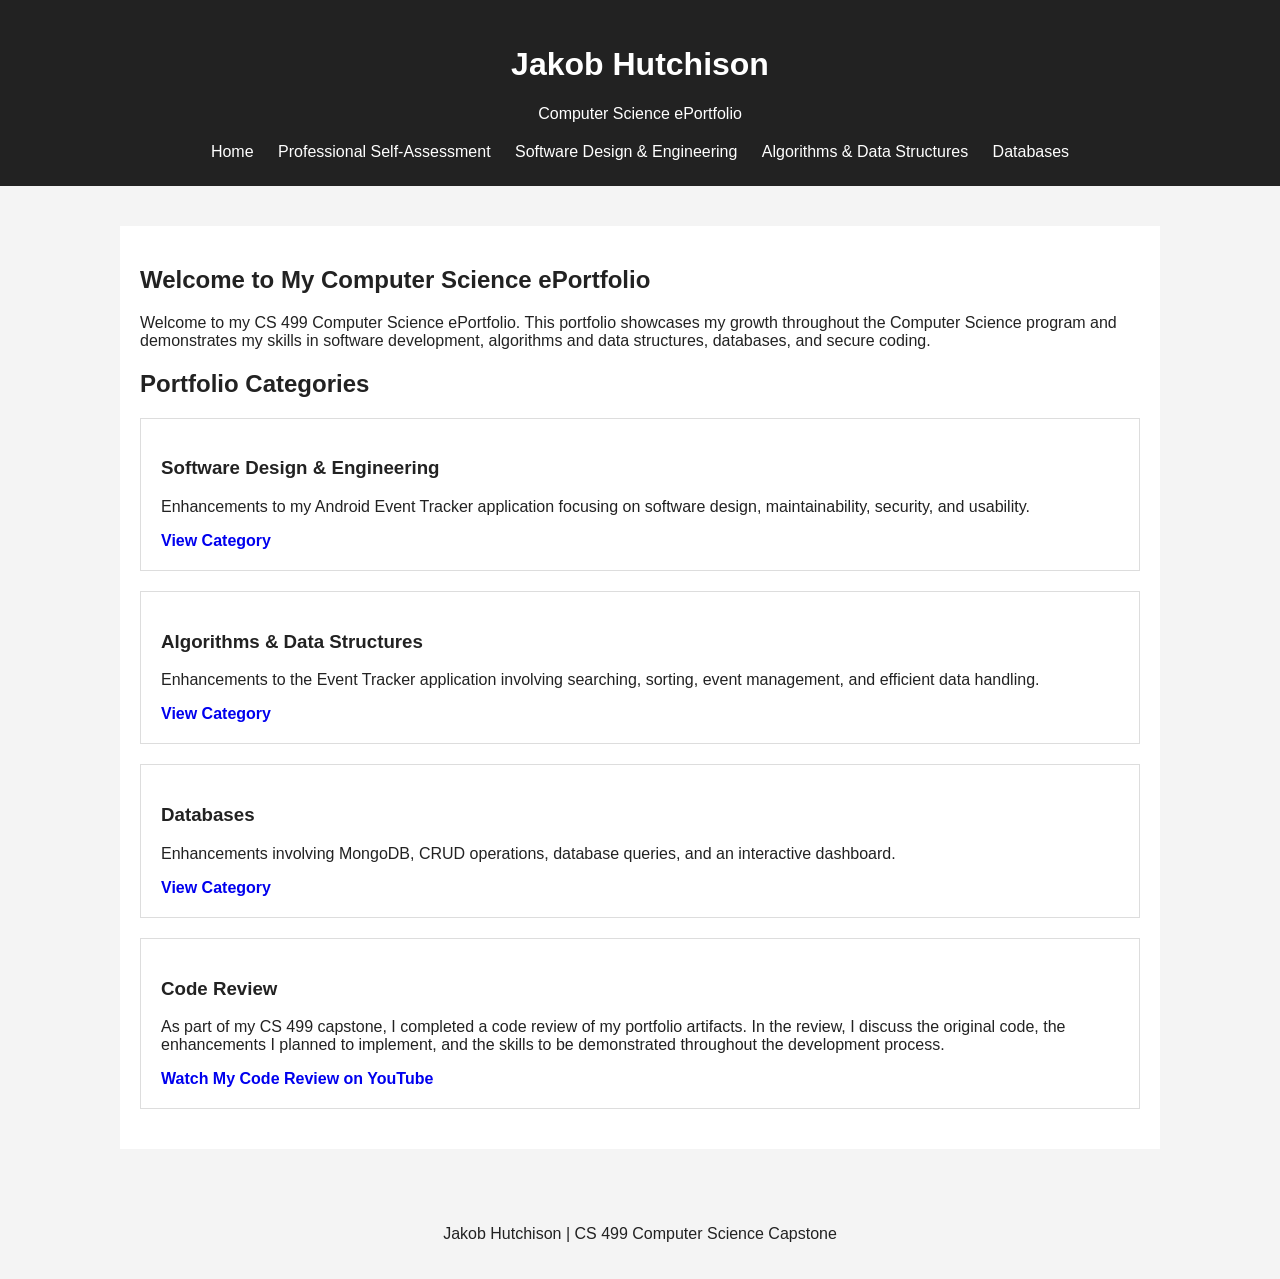
<file: index.html>
<!DOCTYPE html>
<html lang="en">
<head>
    <meta charset="UTF-8">
    <meta name="viewport" content="width=device-width, initial-scale=1.0">
    <title>Jakob Hutchison | CS 499 Portfolio</title>
    <link rel="stylesheet" href="assets/style.css">
</head>

<body>

<header>
    <h1>Jakob Hutchison</h1>
    <p>Computer Science ePortfolio</p>

    <nav>
        <a href="index.html">Home</a>
        <a href="self-assessment.html">Professional Self-Assessment</a>
        <a href="software-design.html">Software Design & Engineering</a>
        <a href="algorithms.html">Algorithms & Data Structures</a>
        <a href="databases.html">Databases</a>
    </nav>
</header>

<main>

    <h2>Welcome to My Computer Science ePortfolio</h2>

    <p>
        Welcome to my CS 499 Computer Science ePortfolio. This portfolio
        showcases my growth throughout the Computer Science program and
        demonstrates my skills in software development, algorithms and
        data structures, databases, and secure coding.
    </p>

    <h2>Portfolio Categories</h2>

    <div class="cards">

        <div class="card">
            <h3>Software Design & Engineering</h3>
            <p>
                Enhancements to my Android Event Tracker application
                focusing on software design, maintainability, security,
                and usability.
            </p>

            <a href="software-design.html">View Category</a>
        </div>

        <div class="card">
            <h3>Algorithms & Data Structures</h3>
            <p>
                Enhancements to the Event Tracker application involving
                searching, sorting, event management, and efficient data
                handling.
            </p>

            <a href="algorithms.html">View Category</a>
        </div>

        <div class="card">
            <h3>Databases</h3>
            <p>
                Enhancements involving MongoDB, CRUD operations, database
                queries, and an interactive dashboard.
            </p>

            <a href="databases.html">View Category</a>
        </div>
        <div class="card">
            <h3>Code Review</h3>
            <p>
                As part of my CS 499 capstone, I completed a code review of my
        portfolio artifacts. In the review, I discuss the original code,
        the enhancements I planned to implement, and the skills to be demonstrated
        throughout the development process.
            </p>

            <a 
        href="https://www.youtube.com/watch?v=CTF_aJuOHx4" 
        class="button"
        target="_blank">
        Watch My Code Review on YouTube
    </a>
        </div>

    </div>

</main>

<footer>
    <p>Jakob Hutchison | CS 499 Computer Science Capstone</p>
</footer>

</body>
</html>
</file>
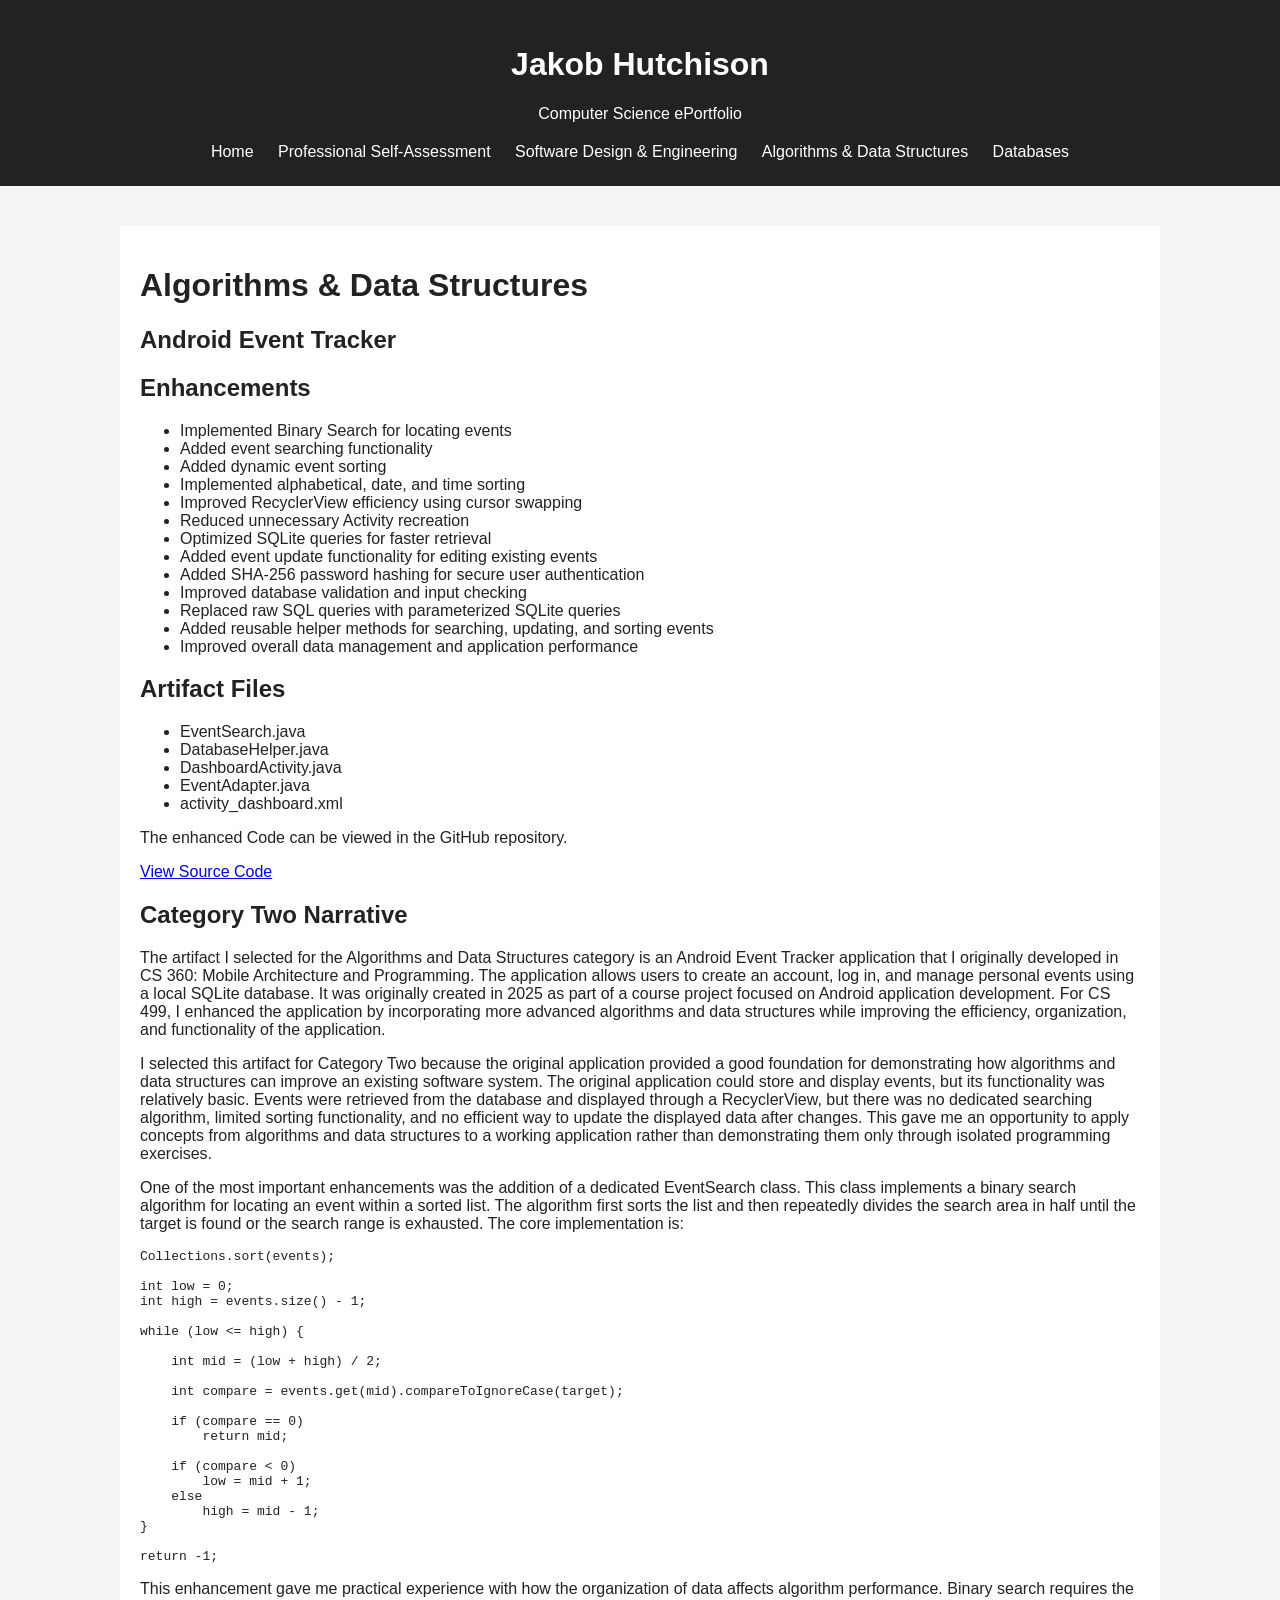
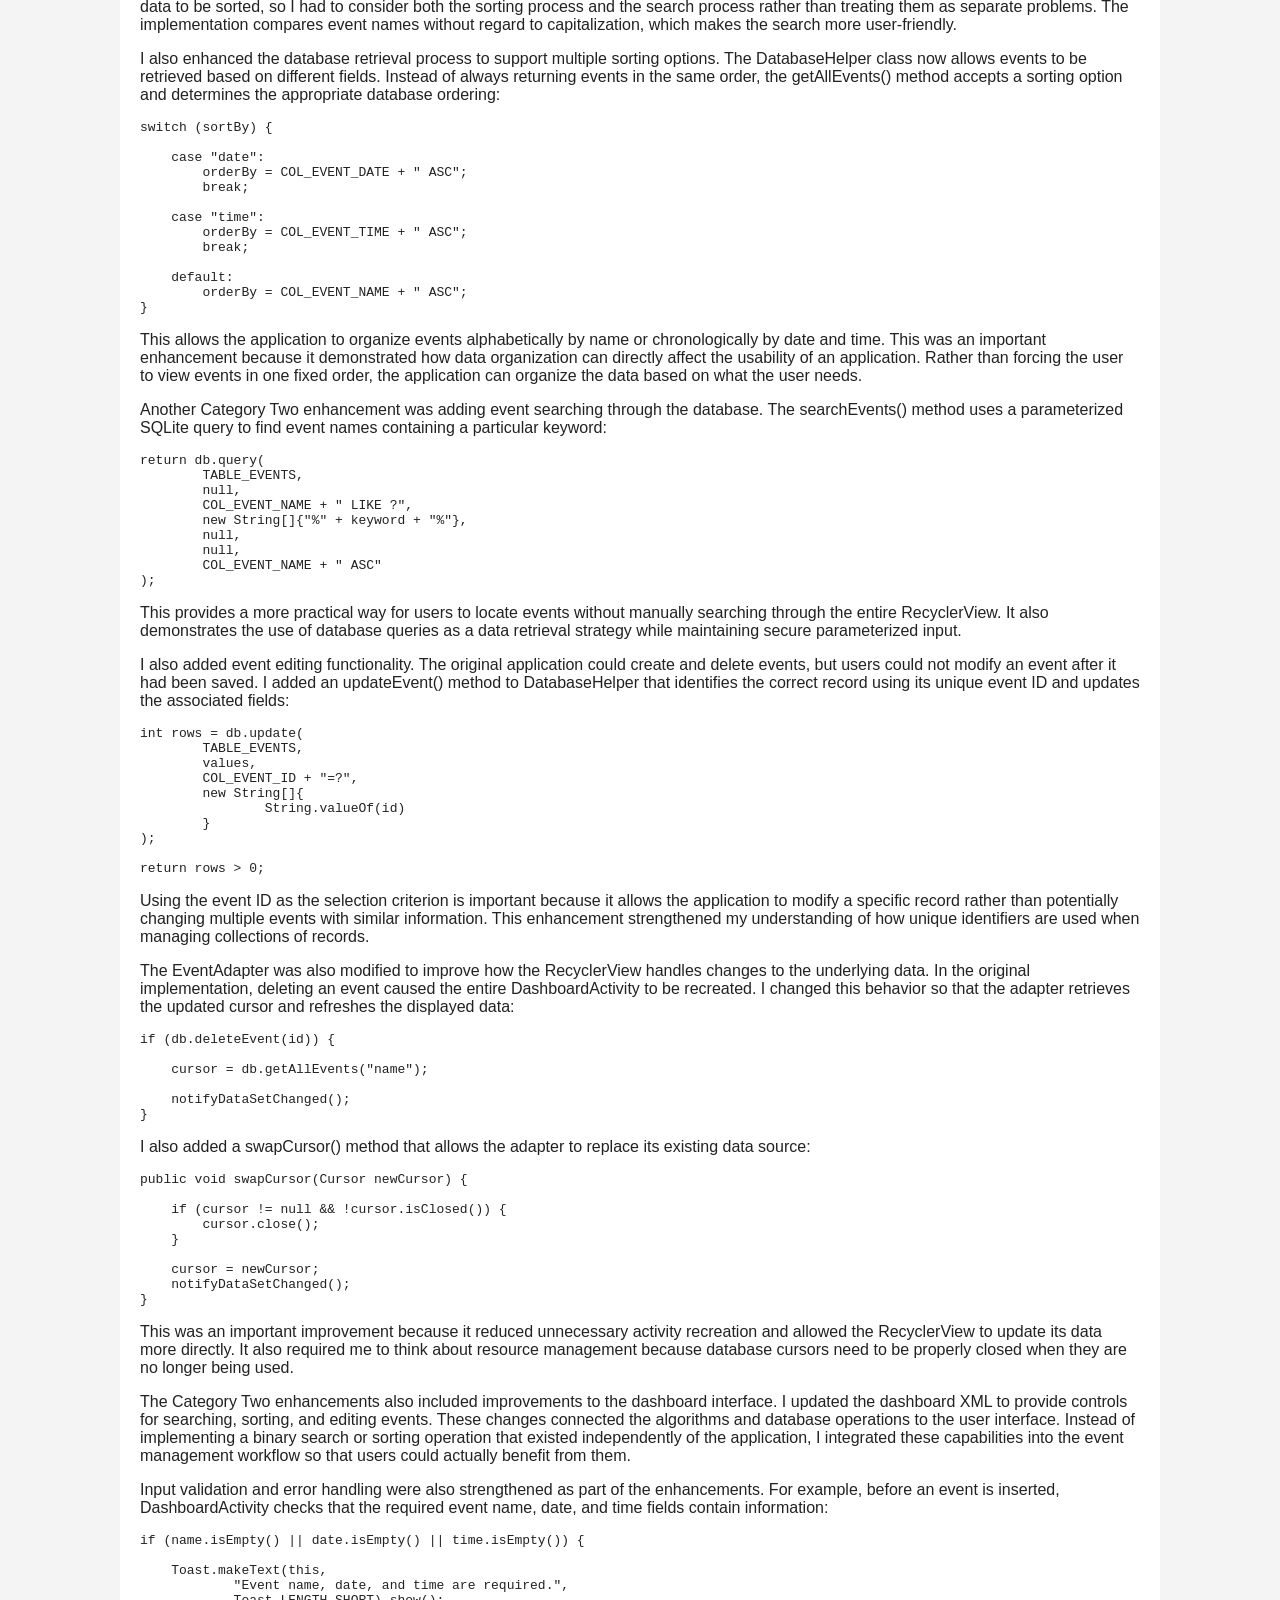
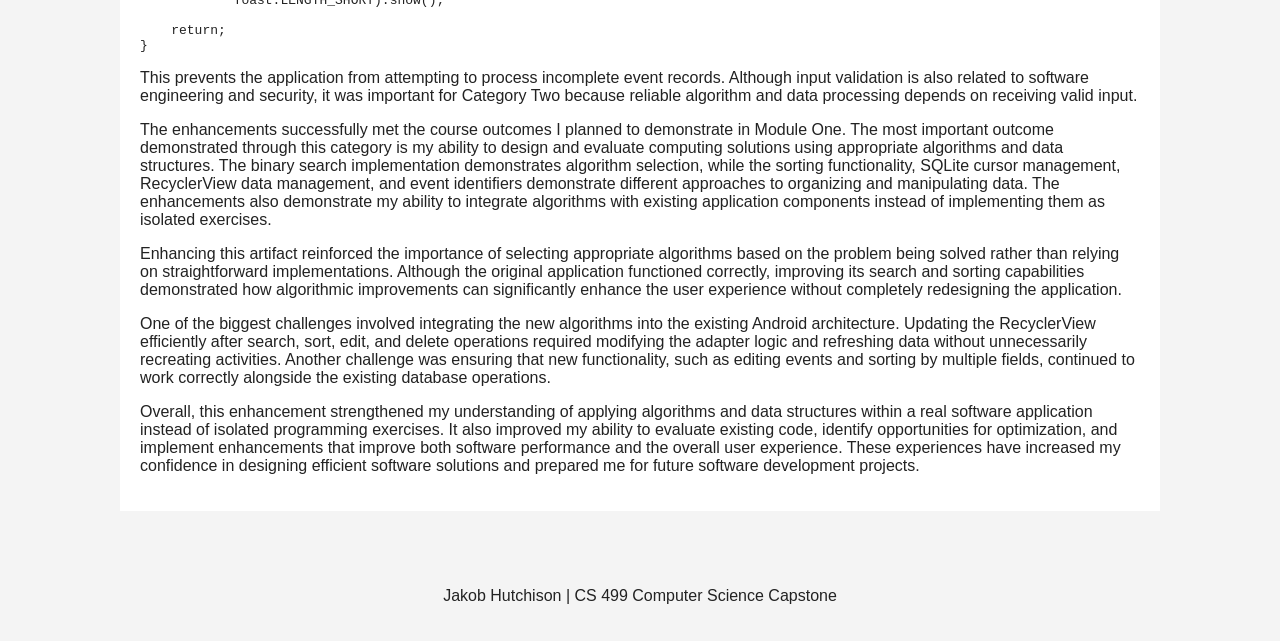
<file: algorithms.html>
<html lang="en">
<head>
    <meta charset="UTF-8">
    <meta name="viewport" content="width=device-width, initial-scale=1.0">
    <title>Jakob Hutchison | CS 499 Portfolio</title>
    <link rel="stylesheet" href="assets/style.css">
</head>

<body>

<header>
    <h1>Jakob Hutchison</h1>
    <p>Computer Science ePortfolio</p>

    <nav>
        <a href="index.html">Home</a>
        <a href="self-assessment.html">Professional Self-Assessment</a>
        <a href="software-design.html">Software Design & Engineering</a>
        <a href="algorithms.html">Algorithms & Data Structures</a>
        <a href="databases.html">Databases</a>
    </nav>
</header>
<main>
<h1>Algorithms & Data Structures</h1>

<h2>Android Event Tracker</h2>

<h2>Enhancements</h2>

<ul>
    <li>Implemented Binary Search for locating events</li>
    <li>Added event searching functionality</li>
    <li>Added dynamic event sorting</li>
    <li>Implemented alphabetical, date, and time sorting</li>
    <li>Improved RecyclerView efficiency using cursor swapping</li>
	<li>Reduced unnecessary Activity recreation</li>
	<li>Optimized SQLite queries for faster retrieval</li>
	<li>Added event update functionality for editing existing events</li>
	<li>Added SHA-256 password hashing for secure user authentication</li>
	<li>Improved database validation and input checking</li>
	<li>Replaced raw SQL queries with parameterized SQLite queries</li>
	<li>Added reusable helper methods for searching, updating, and sorting events</li>
	<li>Improved overall data management and application performance</li>
</ul>

<h2>Artifact Files</h2>

<ul>
    <li>EventSearch.java</li>
    <li>DatabaseHelper.java</li>
    <li>DashboardActivity.java</li>
    <li>EventAdapter.java</li>
	<li>activity_dashboard.xml</li>
</ul>
	<p>
        The enhanced Code can be viewed in the
        GitHub repository.
    </p>

    <a href="https://github.com/Jake-SNHU/CS-499/blob/main/CS360_Project3_Enhancement2.zip" target="_blank">
        View Source Code
    </a>

<h2>Category Two Narrative</h2>

<p>
The artifact I selected for the Algorithms and Data Structures category is an Android Event Tracker application that I originally developed in CS 360: Mobile Architecture and Programming. The application allows users to create an account, log in, and manage personal events using a local SQLite database. It was originally created in 2025 as part of a course project focused on Android application development. For CS 499, I enhanced the application by incorporating more advanced algorithms and data structures while improving the efficiency, organization, and functionality of the application.
</p>

<p>
I selected this artifact for Category Two because the original application provided a good foundation for demonstrating how algorithms and data structures can improve an existing software system. The original application could store and display events, but its functionality was relatively basic. Events were retrieved from the database and displayed through a RecyclerView, but there was no dedicated searching algorithm, limited sorting functionality, and no efficient way to update the displayed data after changes. This gave me an opportunity to apply concepts from algorithms and data structures to a working application rather than demonstrating them only through isolated programming exercises.
</p>

<p>
One of the most important enhancements was the addition of a dedicated EventSearch class. This class implements a binary search algorithm for locating an event within a sorted list. The algorithm first sorts the list and then repeatedly divides the search area in half until the target is found or the search range is exhausted. The core implementation is:
</p>

<pre><code>Collections.sort(events);

int low = 0;
int high = events.size() - 1;

while (low &lt;= high) {

    int mid = (low + high) / 2;

    int compare = events.get(mid).compareToIgnoreCase(target);

    if (compare == 0)
        return mid;

    if (compare &lt; 0)
        low = mid + 1;
    else
        high = mid - 1;
}

return -1;</code></pre>

<p>
This enhancement gave me practical experience with how the organization of data affects algorithm performance. Binary search requires the data to be sorted, so I had to consider both the sorting process and the search process rather than treating them as separate problems. The implementation compares event names without regard to capitalization, which makes the search more user-friendly.
</p>

<p>
I also enhanced the database retrieval process to support multiple sorting options. The DatabaseHelper class now allows events to be retrieved based on different fields. Instead of always returning events in the same order, the getAllEvents() method accepts a sorting option and determines the appropriate database ordering:
</p>

<pre><code>switch (sortBy) {

    case "date":
        orderBy = COL_EVENT_DATE + " ASC";
        break;

    case "time":
        orderBy = COL_EVENT_TIME + " ASC";
        break;

    default:
        orderBy = COL_EVENT_NAME + " ASC";
}</code></pre>

<p>
This allows the application to organize events alphabetically by name or chronologically by date and time. This was an important enhancement because it demonstrated how data organization can directly affect the usability of an application. Rather than forcing the user to view events in one fixed order, the application can organize the data based on what the user needs.
</p>

<p>
Another Category Two enhancement was adding event searching through the database. The searchEvents() method uses a parameterized SQLite query to find event names containing a particular keyword:
</p>

<pre><code>return db.query(
        TABLE_EVENTS,
        null,
        COL_EVENT_NAME + " LIKE ?",
        new String[]{"%" + keyword + "%"},
        null,
        null,
        COL_EVENT_NAME + " ASC"
);</code></pre>

<p>
This provides a more practical way for users to locate events without manually searching through the entire RecyclerView. It also demonstrates the use of database queries as a data retrieval strategy while maintaining secure parameterized input.
</p>

<p>
I also added event editing functionality. The original application could create and delete events, but users could not modify an event after it had been saved. I added an updateEvent() method to DatabaseHelper that identifies the correct record using its unique event ID and updates the associated fields:
</p>

<pre><code>int rows = db.update(
        TABLE_EVENTS,
        values,
        COL_EVENT_ID + "=?",
        new String[]{
                String.valueOf(id)
        }
);

return rows &gt; 0;</code></pre>

<p>
Using the event ID as the selection criterion is important because it allows the application to modify a specific record rather than potentially changing multiple events with similar information. This enhancement strengthened my understanding of how unique identifiers are used when managing collections of records.
</p>

<p>
The EventAdapter was also modified to improve how the RecyclerView handles changes to the underlying data. In the original implementation, deleting an event caused the entire DashboardActivity to be recreated. I changed this behavior so that the adapter retrieves the updated cursor and refreshes the displayed data:
</p>

<pre><code>if (db.deleteEvent(id)) {

    cursor = db.getAllEvents("name");

    notifyDataSetChanged();
}</code></pre>

<p>
I also added a swapCursor() method that allows the adapter to replace its existing data source:
</p>

<pre><code>public void swapCursor(Cursor newCursor) {

    if (cursor != null &amp;&amp; !cursor.isClosed()) {
        cursor.close();
    }

    cursor = newCursor;
    notifyDataSetChanged();
}</code></pre>

<p>
This was an important improvement because it reduced unnecessary activity recreation and allowed the RecyclerView to update its data more directly. It also required me to think about resource management because database cursors need to be properly closed when they are no longer being used.
</p>

<p>
The Category Two enhancements also included improvements to the dashboard interface. I updated the dashboard XML to provide controls for searching, sorting, and editing events. These changes connected the algorithms and database operations to the user interface. Instead of implementing a binary search or sorting operation that existed independently of the application, I integrated these capabilities into the event management workflow so that users could actually benefit from them.
</p>

<p>
Input validation and error handling were also strengthened as part of the enhancements. For example, before an event is inserted, DashboardActivity checks that the required event name, date, and time fields contain information:
</p>

<pre><code>if (name.isEmpty() || date.isEmpty() || time.isEmpty()) {

    Toast.makeText(this,
            "Event name, date, and time are required.",
            Toast.LENGTH_SHORT).show();

    return;
}</code></pre>

<p>
This prevents the application from attempting to process incomplete event records. Although input validation is also related to software engineering and security, it was important for Category Two because reliable algorithm and data processing depends on receiving valid input.
</p>

<p>
The enhancements successfully met the course outcomes I planned to demonstrate in Module One. The most important outcome demonstrated through this category is my ability to design and evaluate computing solutions using appropriate algorithms and data structures. The binary search implementation demonstrates algorithm selection, while the sorting functionality, SQLite cursor management, RecyclerView data management, and event identifiers demonstrate different approaches to organizing and manipulating data. The enhancements also demonstrate my ability to integrate algorithms with existing application components instead of implementing them as isolated exercises.
</p>

<p>
Enhancing this artifact reinforced the importance of selecting appropriate algorithms based on the problem being solved rather than relying on straightforward implementations. Although the original application functioned correctly, improving its search and sorting capabilities demonstrated how algorithmic improvements can significantly enhance the user experience without completely redesigning the application.
</p>

<p>
One of the biggest challenges involved integrating the new algorithms into the existing Android architecture. Updating the RecyclerView efficiently after search, sort, edit, and delete operations required modifying the adapter logic and refreshing data without unnecessarily recreating activities. Another challenge was ensuring that new functionality, such as editing events and sorting by multiple fields, continued to work correctly alongside the existing database operations.
</p>

<p>
Overall, this enhancement strengthened my understanding of applying algorithms and data structures within a real software application instead of isolated programming exercises. It also improved my ability to evaluate existing code, identify opportunities for optimization, and implement enhancements that improve both software performance and the overall user experience. These experiences have increased my confidence in designing efficient software solutions and prepared me for future software development projects.
</p>
	</main>
		<footer>
    <p>Jakob Hutchison | CS 499 Computer Science Capstone</p>
</footer>

</body>
</html>
</file>
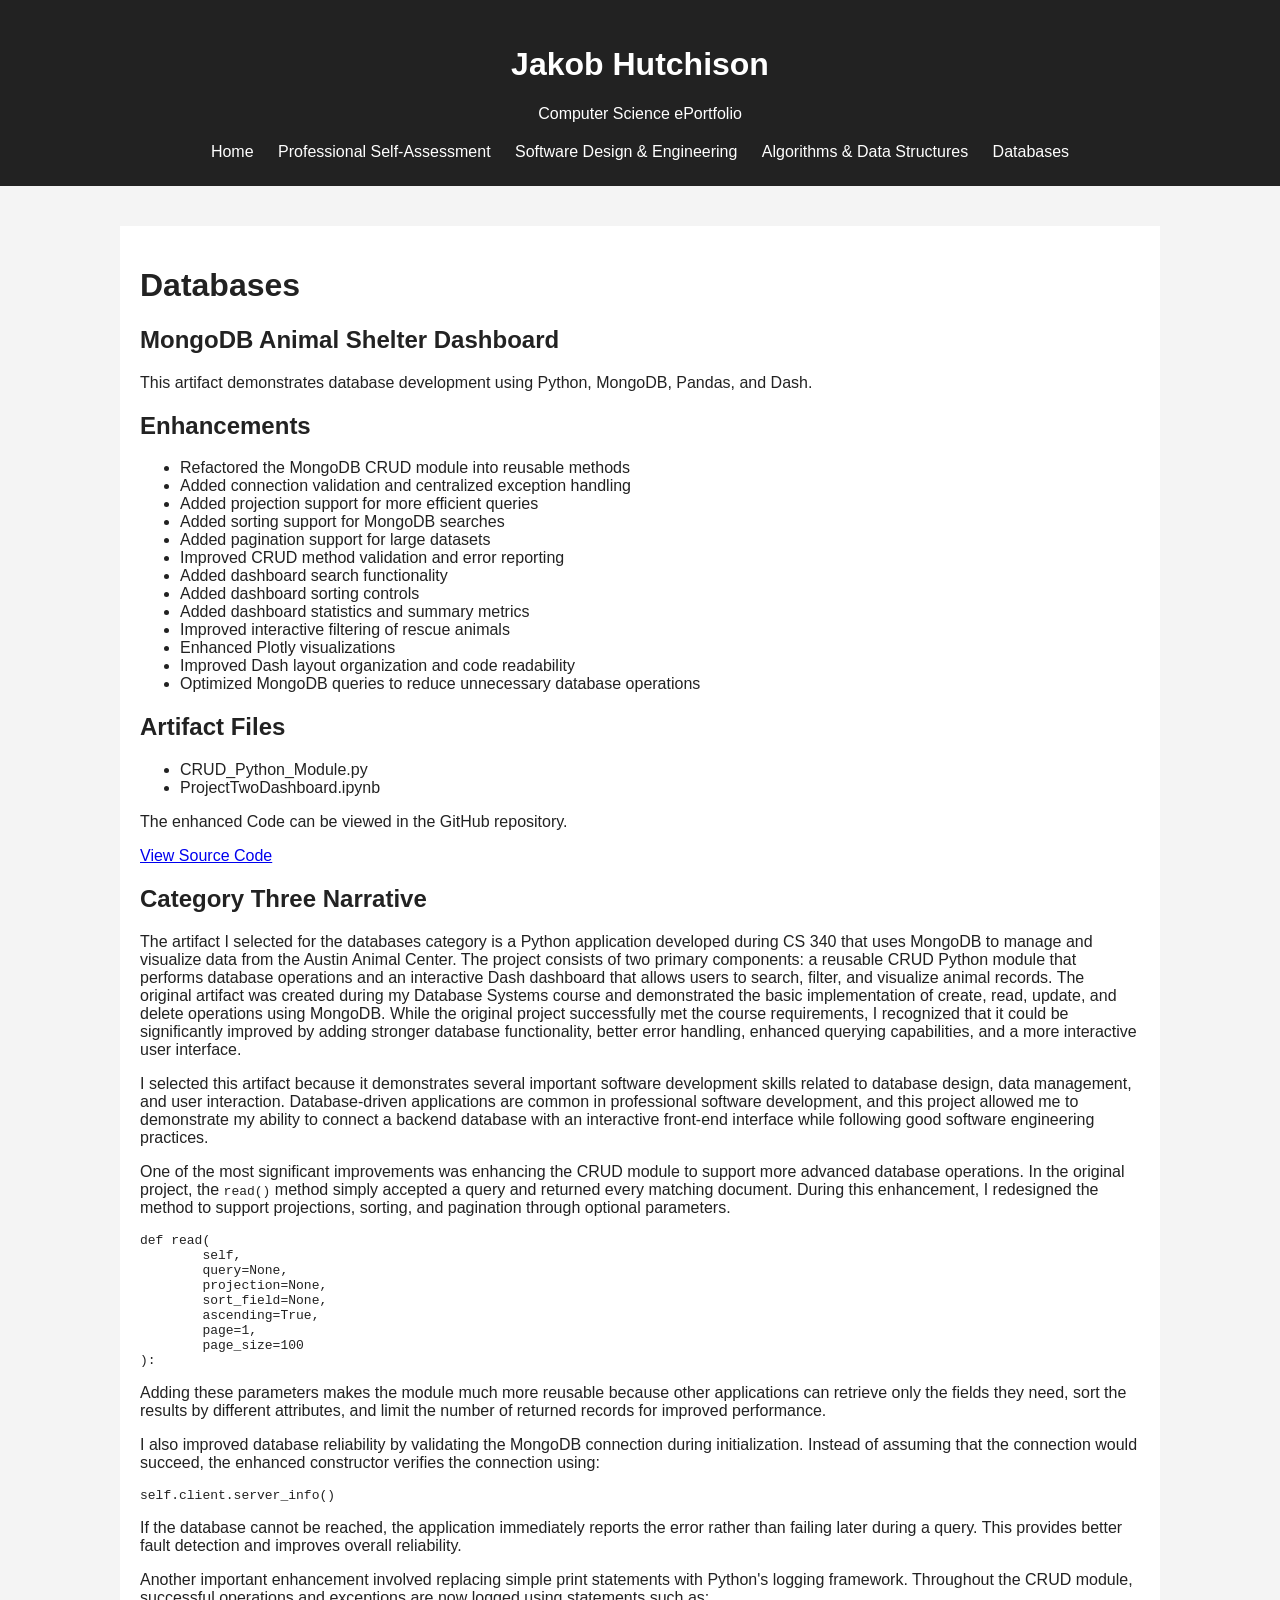
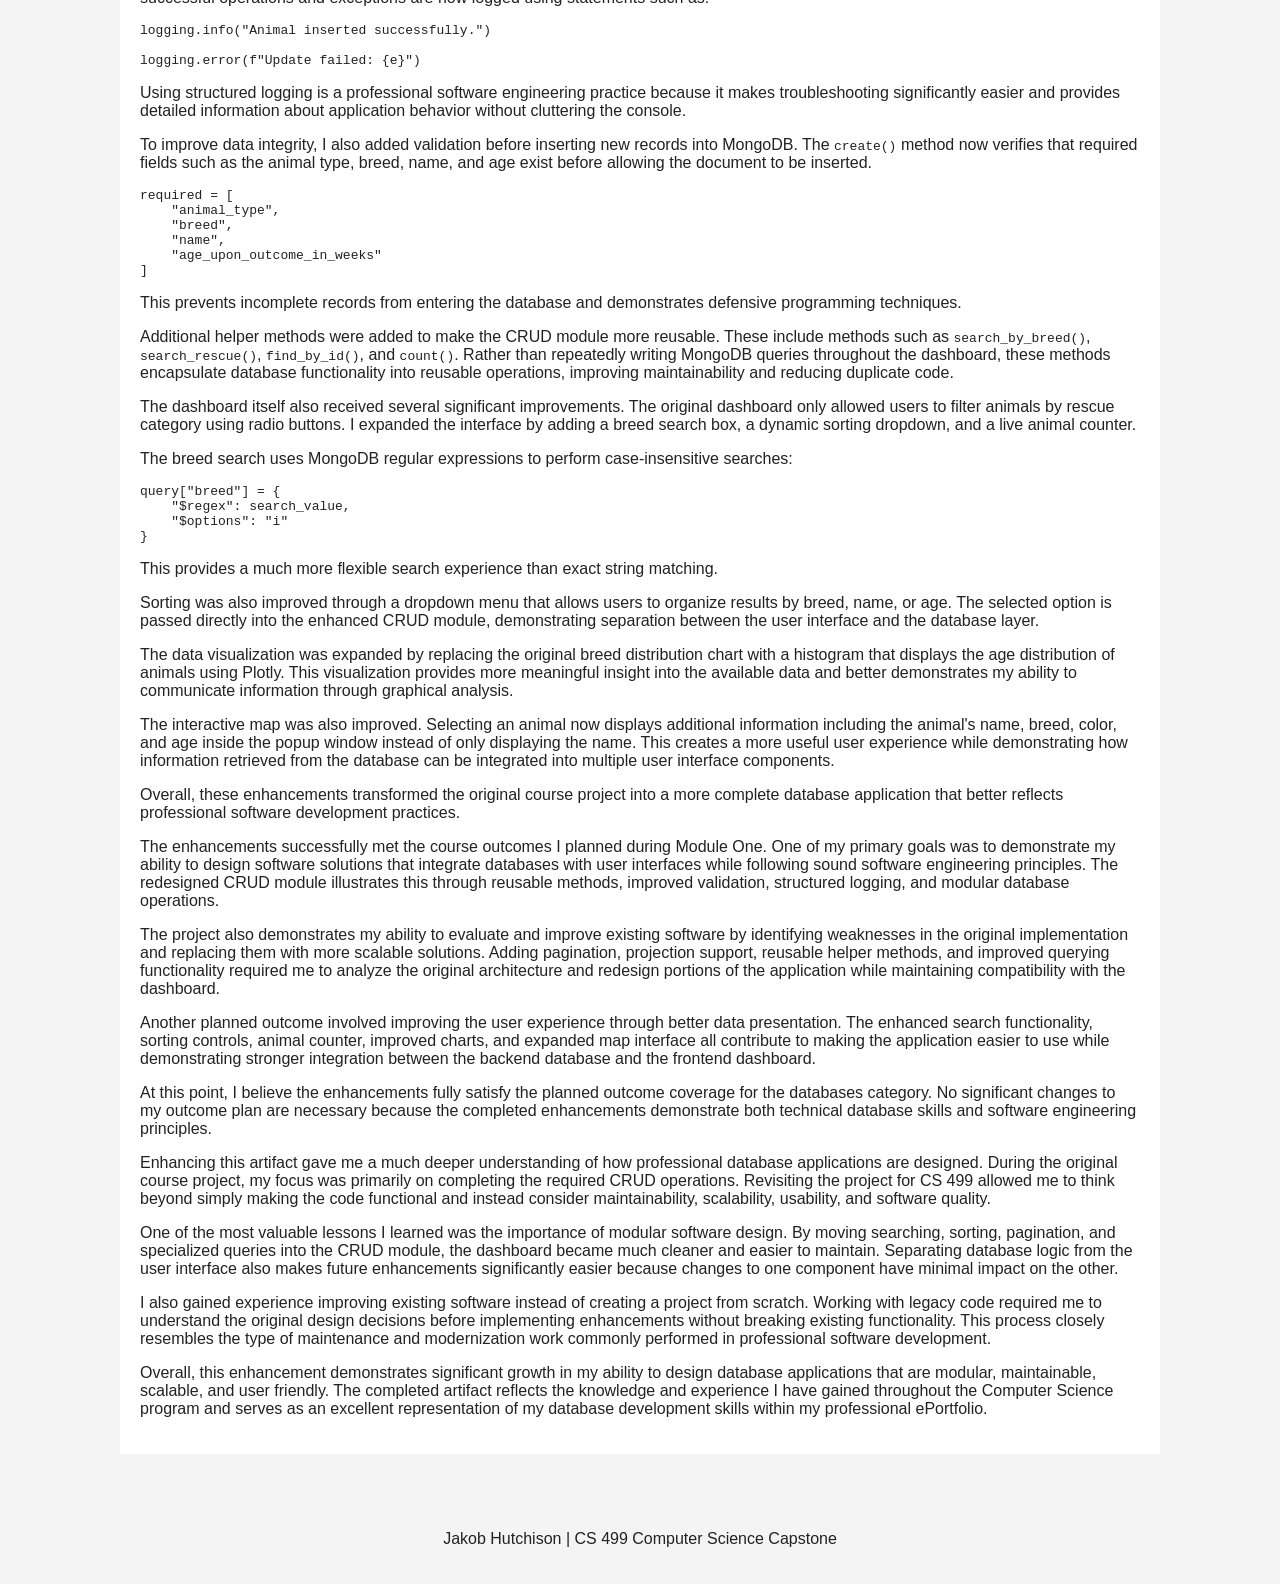
<file: databases.html>
<html lang="en">
<head>
    <meta charset="UTF-8">
    <meta name="viewport" content="width=device-width, initial-scale=1.0">
    <title>Jakob Hutchison | CS 499 Portfolio</title>
    <link rel="stylesheet" href="assets/style.css">
</head>

<body>

<header>
    <h1>Jakob Hutchison</h1>
    <p>Computer Science ePortfolio</p>

    <nav>
        <a href="index.html">Home</a>
        <a href="self-assessment.html">Professional Self-Assessment</a>
        <a href="software-design.html">Software Design & Engineering</a>
        <a href="algorithms.html">Algorithms & Data Structures</a>
        <a href="databases.html">Databases</a>
    </nav>
</header>
<main>

    <h1>Databases</h1>

    <h2>MongoDB Animal Shelter Dashboard</h2>

    <p>
        This artifact demonstrates database development using Python,
        MongoDB, Pandas, and Dash.
    </p>

    <h2>Enhancements</h2>

    <ul>
        <li>Refactored the MongoDB CRUD module into reusable methods</li>
		<li>Added connection validation and centralized exception handling</li>
		<li>Added projection support for more efficient queries</li>
		<li>Added sorting support for MongoDB searches</li>
		<li>Added pagination support for large datasets</li>
		<li>Improved CRUD method validation and error reporting</li>
		<li>Added dashboard search functionality</li>
		<li>Added dashboard sorting controls</li>
		<li>Added dashboard statistics and summary metrics</li>
		<li>Improved interactive filtering of rescue animals</li>
		<li>Enhanced Plotly visualizations</li>
		<li>Improved Dash layout organization and code readability</li>
		<li>Optimized MongoDB queries to reduce unnecessary database operations</li>
        
    </ul>

    <h2>Artifact Files</h2>

    <ul>
        <li>CRUD_Python_Module.py</li>
        <li>ProjectTwoDashboard.ipynb</li>
    </ul>
	<p>
        The enhanced Code can be viewed in the
        GitHub repository.
    </p>

    <a href="https://github.com/Jake-SNHU/CS-499/blob/main/CS340_Project_Enhancement3.zip" target="_blank">
        View Source Code
    </a>

    <h2>Category Three Narrative</h2>

    <p>
        The artifact I selected for the databases category is a Python application developed during CS 340 that uses MongoDB to manage and visualize data from the Austin Animal Center. The project consists of two primary components: a reusable CRUD Python module that performs database operations and an interactive Dash dashboard that allows users to search, filter, and visualize animal records. The original artifact was created during my Database Systems course and demonstrated the basic implementation of create, read, update, and delete operations using MongoDB. While the original project successfully met the course requirements, I recognized that it could be significantly improved by adding stronger database functionality, better error handling, enhanced querying capabilities, and a more interactive user interface.
    </p>

    <p>
        I selected this artifact because it demonstrates several important software development skills related to database design, data management, and user interaction. Database-driven applications are common in professional software development, and this project allowed me to demonstrate my ability to connect a backend database with an interactive front-end interface while following good software engineering practices.
    </p>

    <p>
        One of the most significant improvements was enhancing the CRUD module to support more advanced database operations. In the original project, the <code>read()</code> method simply accepted a query and returned every matching document. During this enhancement, I redesigned the method to support projections, sorting, and pagination through optional parameters.
    </p>

    <pre><code>def read(
        self,
        query=None,
        projection=None,
        sort_field=None,
        ascending=True,
        page=1,
        page_size=100
):</code></pre>

    <p>
        Adding these parameters makes the module much more reusable because other applications can retrieve only the fields they need, sort the results by different attributes, and limit the number of returned records for improved performance.
    </p>

    <p>
        I also improved database reliability by validating the MongoDB connection during initialization. Instead of assuming that the connection would succeed, the enhanced constructor verifies the connection using:
    </p>

    <pre><code>self.client.server_info()</code></pre>

    <p>
        If the database cannot be reached, the application immediately reports the error rather than failing later during a query. This provides better fault detection and improves overall reliability.
    </p>

    <p>
        Another important enhancement involved replacing simple print statements with Python's logging framework. Throughout the CRUD module, successful operations and exceptions are now logged using statements such as:
    </p>

    <pre><code>logging.info("Animal inserted successfully.")

logging.error(f"Update failed: {e}")</code></pre>

    <p>
        Using structured logging is a professional software engineering practice because it makes troubleshooting significantly easier and provides detailed information about application behavior without cluttering the console.
    </p>

    <p>
        To improve data integrity, I also added validation before inserting new records into MongoDB. The <code>create()</code> method now verifies that required fields such as the animal type, breed, name, and age exist before allowing the document to be inserted.
    </p>

    <pre><code>required = [
    "animal_type",
    "breed",
    "name",
    "age_upon_outcome_in_weeks"
]</code></pre>

    <p>
        This prevents incomplete records from entering the database and demonstrates defensive programming techniques.
    </p>

    <p>
        Additional helper methods were added to make the CRUD module more reusable. These include methods such as <code>search_by_breed()</code>, <code>search_rescue()</code>, <code>find_by_id()</code>, and <code>count()</code>. Rather than repeatedly writing MongoDB queries throughout the dashboard, these methods encapsulate database functionality into reusable operations, improving maintainability and reducing duplicate code.
    </p>

    <p>
        The dashboard itself also received several significant improvements. The original dashboard only allowed users to filter animals by rescue category using radio buttons. I expanded the interface by adding a breed search box, a dynamic sorting dropdown, and a live animal counter.
    </p>

    <p>
        The breed search uses MongoDB regular expressions to perform case-insensitive searches:
    </p>

    <pre><code>query["breed"] = {
    "$regex": search_value,
    "$options": "i"
}</code></pre>

    <p>
        This provides a much more flexible search experience than exact string matching.
    </p>

    <p>
        Sorting was also improved through a dropdown menu that allows users to organize results by breed, name, or age. The selected option is passed directly into the enhanced CRUD module, demonstrating separation between the user interface and the database layer.
    </p>

    <p>
        The data visualization was expanded by replacing the original breed distribution chart with a histogram that displays the age distribution of animals using Plotly. This visualization provides more meaningful insight into the available data and better demonstrates my ability to communicate information through graphical analysis.
    </p>

    <p>
        The interactive map was also improved. Selecting an animal now displays additional information including the animal's name, breed, color, and age inside the popup window instead of only displaying the name. This creates a more useful user experience while demonstrating how information retrieved from the database can be integrated into multiple user interface components.
    </p>

    <p>
        Overall, these enhancements transformed the original course project into a more complete database application that better reflects professional software development practices.
    </p>

    <p>
        The enhancements successfully met the course outcomes I planned during Module One. One of my primary goals was to demonstrate my ability to design software solutions that integrate databases with user interfaces while following sound software engineering principles. The redesigned CRUD module illustrates this through reusable methods, improved validation, structured logging, and modular database operations.
    </p>

    <p>
        The project also demonstrates my ability to evaluate and improve existing software by identifying weaknesses in the original implementation and replacing them with more scalable solutions. Adding pagination, projection support, reusable helper methods, and improved querying functionality required me to analyze the original architecture and redesign portions of the application while maintaining compatibility with the dashboard.
    </p>

    <p>
        Another planned outcome involved improving the user experience through better data presentation. The enhanced search functionality, sorting controls, animal counter, improved charts, and expanded map interface all contribute to making the application easier to use while demonstrating stronger integration between the backend database and the frontend dashboard.
    </p>

    <p>
        At this point, I believe the enhancements fully satisfy the planned outcome coverage for the databases category. No significant changes to my outcome plan are necessary because the completed enhancements demonstrate both technical database skills and software engineering principles.
    </p>

    <p>
        Enhancing this artifact gave me a much deeper understanding of how professional database applications are designed. During the original course project, my focus was primarily on completing the required CRUD operations. Revisiting the project for CS 499 allowed me to think beyond simply making the code functional and instead consider maintainability, scalability, usability, and software quality.
    </p>

    <p>
        One of the most valuable lessons I learned was the importance of modular software design. By moving searching, sorting, pagination, and specialized queries into the CRUD module, the dashboard became much cleaner and easier to maintain. Separating database logic from the user interface also makes future enhancements significantly easier because changes to one component have minimal impact on the other.
    </p>

    <p>
        I also gained experience improving existing software instead of creating a project from scratch. Working with legacy code required me to understand the original design decisions before implementing enhancements without breaking existing functionality. This process closely resembles the type of maintenance and modernization work commonly performed in professional software development.
    </p>

    <p>
        Overall, this enhancement demonstrates significant growth in my ability to design database applications that are modular, maintainable, scalable, and user friendly. The completed artifact reflects the knowledge and experience I have gained throughout the Computer Science program and serves as an excellent representation of my database development skills within my professional ePortfolio.
    </p>

</main>
	<footer>
    <p>Jakob Hutchison | CS 499 Computer Science Capstone</p>
</footer>

</body>
</html>
</file>
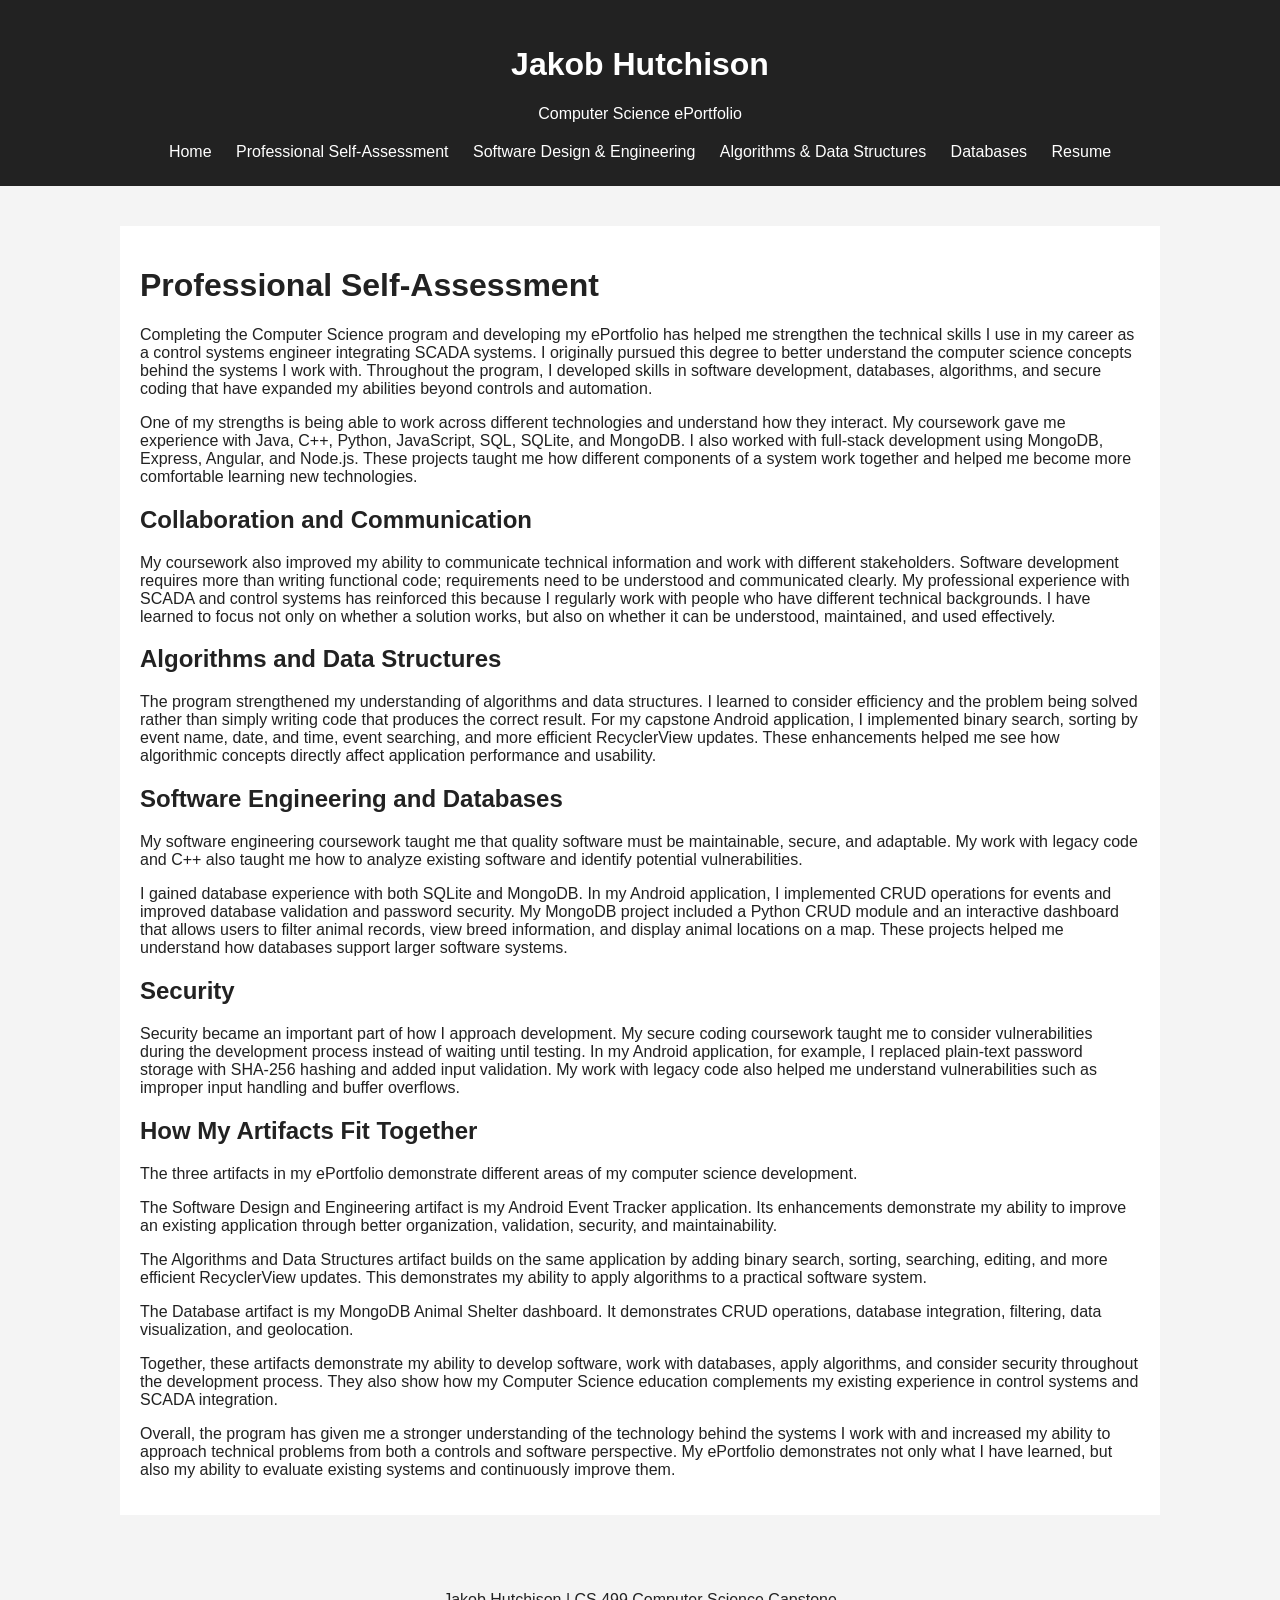
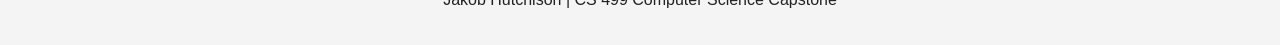
<file: self-assessment.html>
<!DOCTYPE html>
<html lang="en">
<head>
    <meta charset="UTF-8">
    <meta name="viewport" content="width=device-width, initial-scale=1.0">
    <title>Jakob Hutchison | CS 499 Portfolio</title>
    <link rel="stylesheet" href="assets/style.css">
</head>

<body>

<header>
    <h1>Jakob Hutchison</h1>
    <p>Computer Science ePortfolio</p>

    <nav>
        <a href="index.html">Home</a>
        <a href="self-assessment.html">Professional Self-Assessment</a>
        <a href="software-design.html">Software Design & Engineering</a>
        <a href="algorithms.html">Algorithms & Data Structures</a>
        <a href="databases.html">Databases</a>
        <a href="resume.html">Resume</a>
    </nav>
</header>

<main>
  <h1>Professional Self-Assessment</h1>

    <p>
        Completing the Computer Science program and developing my ePortfolio has helped me strengthen the technical skills I use in my career as a control systems engineer integrating SCADA systems. I originally pursued this degree to better understand the computer science concepts behind the systems I work with. Throughout the program, I developed skills in software development, databases, algorithms, and secure coding that have expanded my abilities beyond controls and automation.
	</p>
	<p>
	One of my strengths is being able to work across different technologies and understand how they interact. My coursework gave me experience with Java, C++, Python, JavaScript, SQL, SQLite, and MongoDB. I also worked with full-stack development using MongoDB, Express, Angular, and Node.js. These projects taught me how different components of a system work together and helped me become more comfortable learning new technologies.
	</p>
	
<h2>Collaboration and Communication</h2>
	<p>
	My coursework also improved my ability to communicate technical information and work with different stakeholders. Software development requires more than writing functional code; requirements need to be understood and communicated clearly. My professional experience with SCADA and control systems has reinforced this because I regularly work with people who have different technical backgrounds. I have learned to focus not only on whether a solution works, but also on whether it can be understood, maintained, and used effectively.
	</p>
<h2>Algorithms and Data Structures</h2>
	<p>
	The program strengthened my understanding of algorithms and data structures. I learned to consider efficiency and the problem being solved rather than simply writing code that produces the correct result. For my capstone Android application, I implemented binary search, sorting by event name, date, and time, event searching, and more efficient RecyclerView updates. These enhancements helped me see how algorithmic concepts directly affect application performance and usability.
	</p>
<h2>Software Engineering and Databases</h2>
	<p>
	My software engineering coursework taught me that quality software must be maintainable, secure, and adaptable. My work with legacy code and C++ also taught me how to analyze existing software and identify potential vulnerabilities.
	</p>
	<p>
	I gained database experience with both SQLite and MongoDB. In my Android application, I implemented CRUD operations for events and improved database validation and password security. My MongoDB project included a Python CRUD module and an interactive dashboard that allows users to filter animal records, view breed information, and display animal locations on a map. These projects helped me understand how databases support larger software systems.
	</p>
<h2>Security</h2>
	<p>
	Security became an important part of how I approach development. My secure coding coursework taught me to consider vulnerabilities during the development process instead of waiting until testing. In my Android application, for example, I replaced plain-text password storage with SHA-256 hashing and added input validation. My work with legacy code also helped me understand vulnerabilities such as improper input handling and buffer overflows.
	</p>
<h2>How My Artifacts Fit Together</h2>
	<p>
	The three artifacts in my ePortfolio demonstrate different areas of my computer science development.
	</p>
	<p>
	The Software Design and Engineering artifact is my Android Event Tracker application. Its enhancements demonstrate my ability to improve an existing application through better organization, validation, security, and maintainability.
	</p>
	<p>
	The Algorithms and Data Structures artifact builds on the same application by adding binary search, sorting, searching, editing, and more efficient RecyclerView updates. This demonstrates my ability to apply algorithms to a practical software system.
	</p>
	<p>
	The Database artifact is my MongoDB Animal Shelter dashboard. It demonstrates CRUD operations, database integration, filtering, data visualization, and geolocation.
	</p>
	<p>
	Together, these artifacts demonstrate my ability to develop software, work with databases, apply algorithms, and consider security throughout the development process. They also show how my Computer Science education complements my existing experience in control systems and SCADA integration.
	</p>
	<p>
	Overall, the program has given me a stronger understanding of the technology behind the systems I work with and increased my ability to approach technical problems from both a controls and software perspective. My ePortfolio demonstrates not only what I have learned, but also my ability to evaluate existing systems and continuously improve them.
	</p>
    

    
</main>
<footer>
    <p>Jakob Hutchison | CS 499 Computer Science Capstone</p>
</footer>

</body>
</html>
</file>
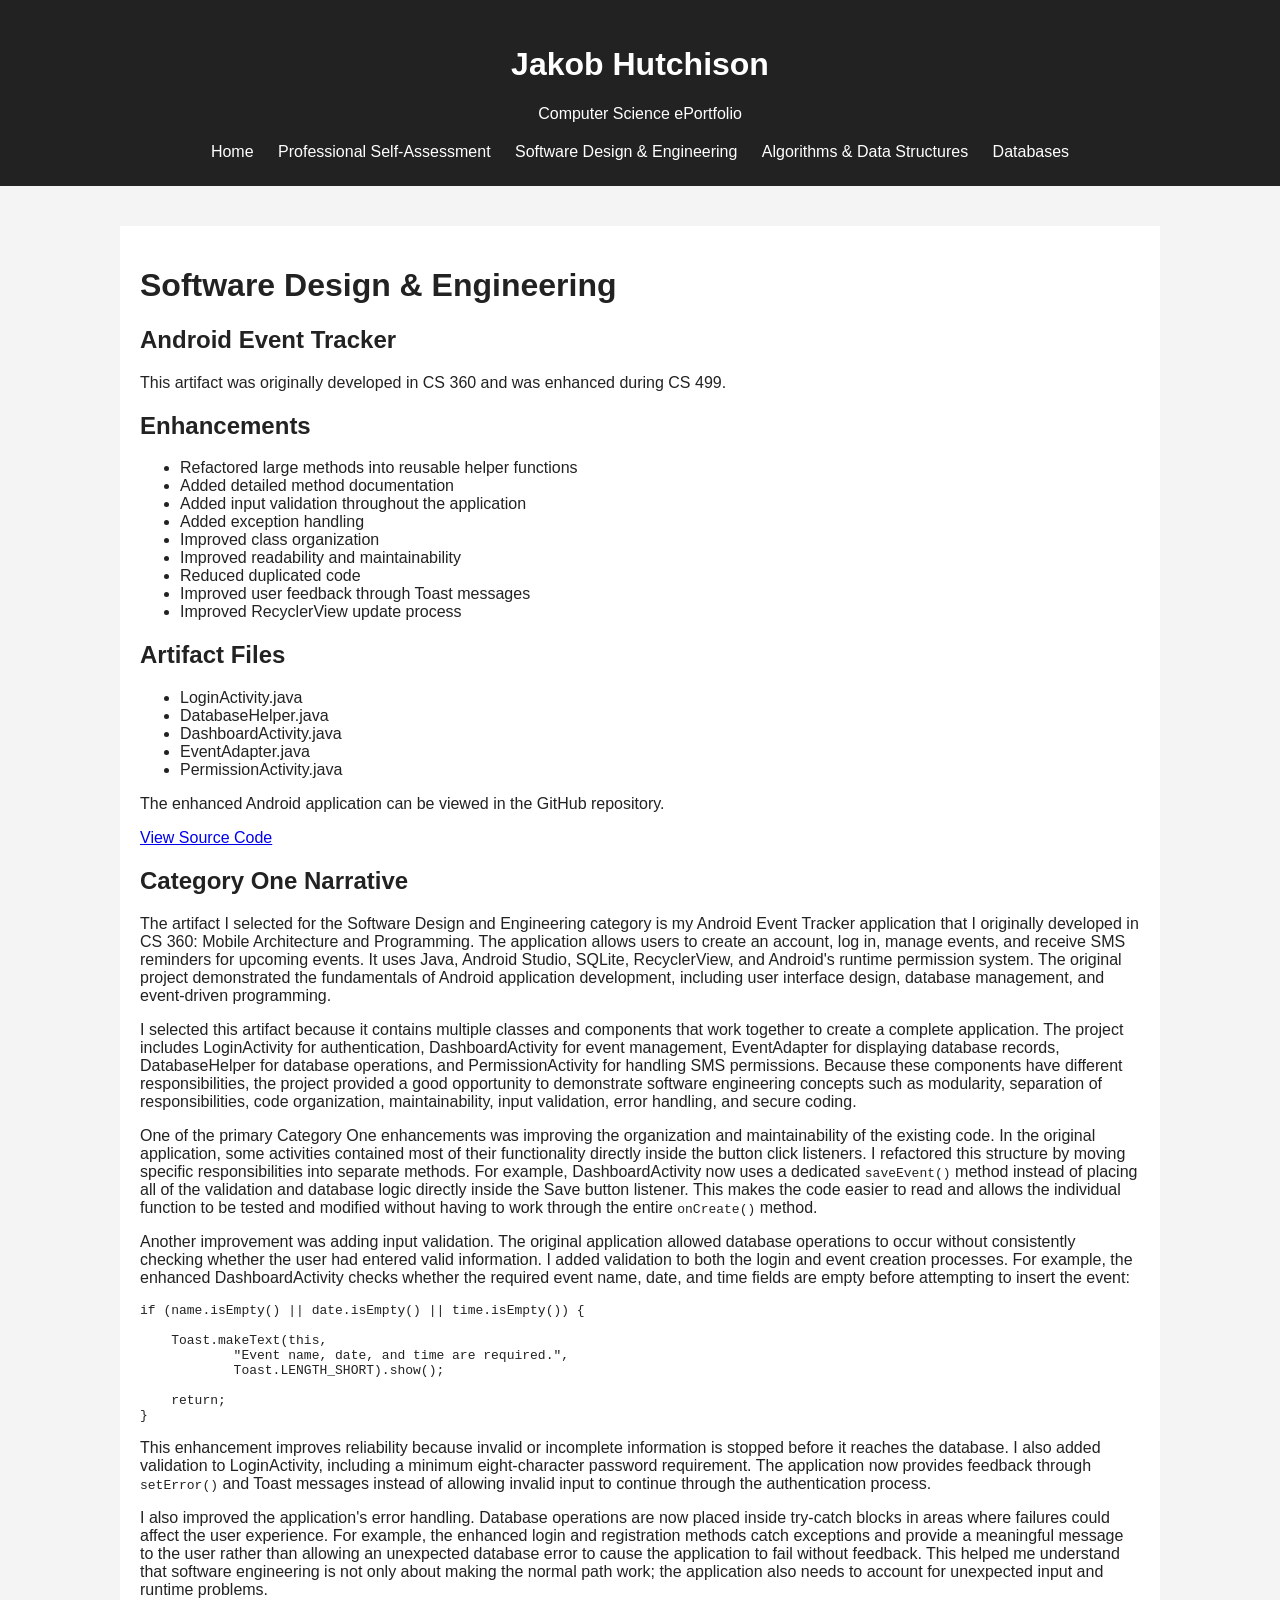
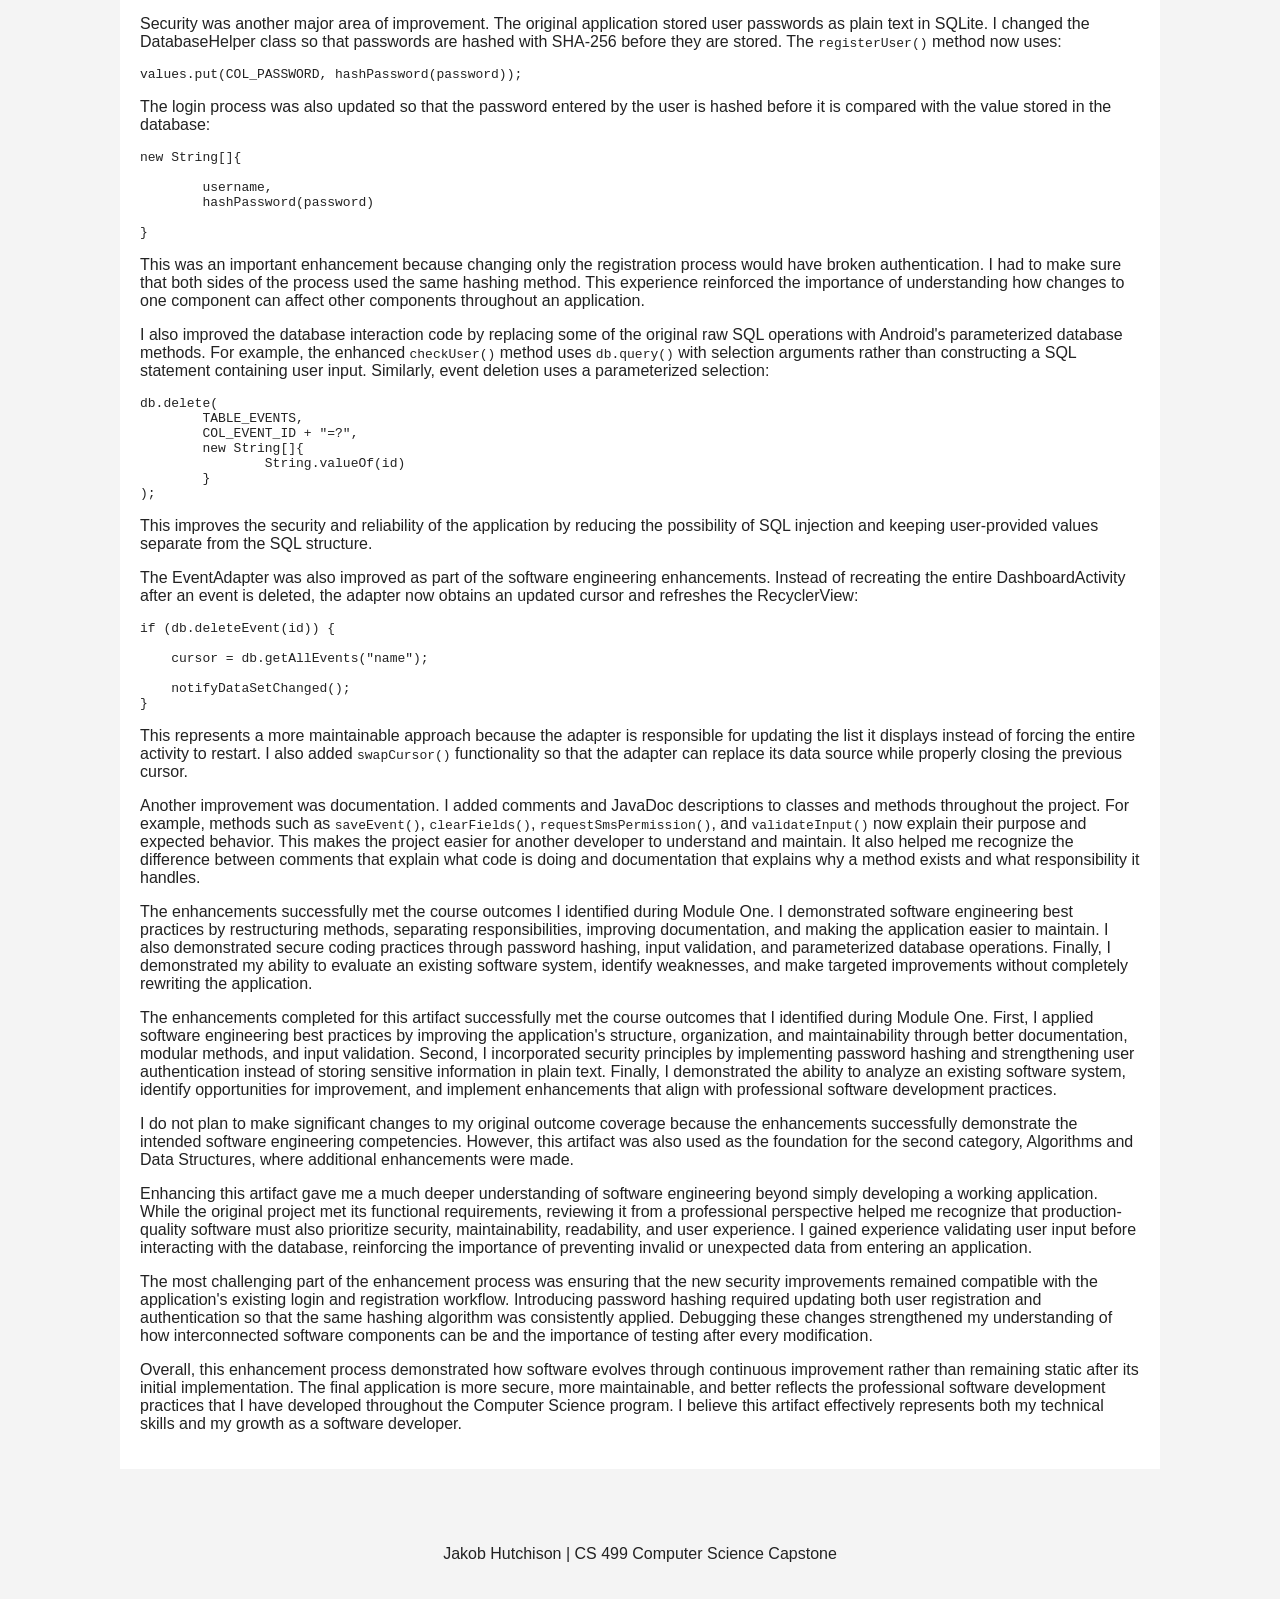
<file: software-design.html>
<html lang="en">
<head>
    <meta charset="UTF-8">
    <meta name="viewport" content="width=device-width, initial-scale=1.0">
    <title>Jakob Hutchison | CS 499 Portfolio</title>
    <link rel="stylesheet" href="assets/style.css">
</head>

<body>

<header>
    <h1>Jakob Hutchison</h1>
    <p>Computer Science ePortfolio</p>

    <nav>
        <a href="index.html">Home</a>
        <a href="self-assessment.html">Professional Self-Assessment</a>
        <a href="software-design.html">Software Design & Engineering</a>
        <a href="algorithms.html">Algorithms & Data Structures</a>
        <a href="databases.html">Databases</a>
    </nav>
</header>
<main>

    <h1>Software Design & Engineering</h1>

    <h2>Android Event Tracker</h2>

    <p>
        This artifact was originally developed in CS 360 and was
        enhanced during CS 499.
    </p>

    <h2>Enhancements</h2>

    <ul>
        <li>Refactored large methods into reusable helper functions</li>
        <li>Added detailed method documentation</li>
        <li>Added input validation throughout the application</li>
        <li>Added exception handling</li>
        <li>Improved class organization</li>
		<li>Improved readability and maintainability</li>
		<li>Reduced duplicated code</li>
		<li>Improved user feedback through Toast messages</li>
		<li>Improved RecyclerView update process</li>
    </ul>

    <h2>Artifact Files</h2>
	
	<ul>
    <li>LoginActivity.java</li>
    <li>DatabaseHelper.java</li>
    <li>DashboardActivity.java</li>
    <li>EventAdapter.java</li>
	<li>PermissionActivity.java</li>
</ul>

    <p>
        The enhanced Android application can be viewed in the
        GitHub repository.
    </p>

    <a href="https://github.com/Jake-SNHU/CS-499/blob/main/CS360_Project3_Enhancment1.zip" target="_blank">
        View Source Code
    </a>

    <h2>Category One Narrative</h2>

    <p>
The artifact I selected for the Software Design and Engineering category is my Android Event Tracker application that I originally developed in CS 360: Mobile Architecture and Programming. The application allows users to create an account, log in, manage events, and receive SMS reminders for upcoming events. It uses Java, Android Studio, SQLite, RecyclerView, and Android's runtime permission system. The original project demonstrated the fundamentals of Android application development, including user interface design, database management, and event-driven programming.
</p>

<p>
I selected this artifact because it contains multiple classes and components that work together to create a complete application. The project includes LoginActivity for authentication, DashboardActivity for event management, EventAdapter for displaying database records, DatabaseHelper for database operations, and PermissionActivity for handling SMS permissions. Because these components have different responsibilities, the project provided a good opportunity to demonstrate software engineering concepts such as modularity, separation of responsibilities, code organization, maintainability, input validation, error handling, and secure coding.
</p>

<p>
One of the primary Category One enhancements was improving the organization and maintainability of the existing code. In the original application, some activities contained most of their functionality directly inside the button click listeners. I refactored this structure by moving specific responsibilities into separate methods. For example, DashboardActivity now uses a dedicated <code>saveEvent()</code> method instead of placing all of the validation and database logic directly inside the Save button listener. This makes the code easier to read and allows the individual function to be tested and modified without having to work through the entire <code>onCreate()</code> method.
</p>

<p>
Another improvement was adding input validation. The original application allowed database operations to occur without consistently checking whether the user had entered valid information. I added validation to both the login and event creation processes. For example, the enhanced DashboardActivity checks whether the required event name, date, and time fields are empty before attempting to insert the event:
</p>

<pre><code>if (name.isEmpty() || date.isEmpty() || time.isEmpty()) {

    Toast.makeText(this,
            "Event name, date, and time are required.",
            Toast.LENGTH_SHORT).show();

    return;
}</code></pre>

<p>
This enhancement improves reliability because invalid or incomplete information is stopped before it reaches the database. I also added validation to LoginActivity, including a minimum eight-character password requirement. The application now provides feedback through <code>setError()</code> and Toast messages instead of allowing invalid input to continue through the authentication process.
</p>

<p>
I also improved the application's error handling. Database operations are now placed inside try-catch blocks in areas where failures could affect the user experience. For example, the enhanced login and registration methods catch exceptions and provide a meaningful message to the user rather than allowing an unexpected database error to cause the application to fail without feedback. This helped me understand that software engineering is not only about making the normal path work; the application also needs to account for unexpected input and runtime problems.
</p>

<p>
Security was another major area of improvement. The original application stored user passwords as plain text in SQLite. I changed the DatabaseHelper class so that passwords are hashed with SHA-256 before they are stored. The <code>registerUser()</code> method now uses:
</p>

<pre><code>values.put(COL_PASSWORD, hashPassword(password));</code></pre>

<p>
The login process was also updated so that the password entered by the user is hashed before it is compared with the value stored in the database:
</p>

<pre><code>new String[]{

        username,
        hashPassword(password)

}</code></pre>

<p>
This was an important enhancement because changing only the registration process would have broken authentication. I had to make sure that both sides of the process used the same hashing method. This experience reinforced the importance of understanding how changes to one component can affect other components throughout an application.
</p>

<p>
I also improved the database interaction code by replacing some of the original raw SQL operations with Android's parameterized database methods. For example, the enhanced <code>checkUser()</code> method uses <code>db.query()</code> with selection arguments rather than constructing a SQL statement containing user input. Similarly, event deletion uses a parameterized selection:
</p>

<pre><code>db.delete(
        TABLE_EVENTS,
        COL_EVENT_ID + "=?",
        new String[]{
                String.valueOf(id)
        }
);</code></pre>

<p>
This improves the security and reliability of the application by reducing the possibility of SQL injection and keeping user-provided values separate from the SQL structure.
</p>

<p>
The EventAdapter was also improved as part of the software engineering enhancements. Instead of recreating the entire DashboardActivity after an event is deleted, the adapter now obtains an updated cursor and refreshes the RecyclerView:
</p>

<pre><code>if (db.deleteEvent(id)) {

    cursor = db.getAllEvents("name");

    notifyDataSetChanged();
}</code></pre>

<p>
This represents a more maintainable approach because the adapter is responsible for updating the list it displays instead of forcing the entire activity to restart. I also added <code>swapCursor()</code> functionality so that the adapter can replace its data source while properly closing the previous cursor.
</p>

<p>
Another improvement was documentation. I added comments and JavaDoc descriptions to classes and methods throughout the project. For example, methods such as <code>saveEvent()</code>, <code>clearFields()</code>, <code>requestSmsPermission()</code>, and <code>validateInput()</code> now explain their purpose and expected behavior. This makes the project easier for another developer to understand and maintain. It also helped me recognize the difference between comments that explain what code is doing and documentation that explains why a method exists and what responsibility it handles.
</p>

<p>
The enhancements successfully met the course outcomes I identified during Module One. I demonstrated software engineering best practices by restructuring methods, separating responsibilities, improving documentation, and making the application easier to maintain. I also demonstrated secure coding practices through password hashing, input validation, and parameterized database operations. Finally, I demonstrated my ability to evaluate an existing software system, identify weaknesses, and make targeted improvements without completely rewriting the application.
</p>

<p>
The enhancements completed for this artifact successfully met the course outcomes that I identified during Module One. First, I applied software engineering best practices by improving the application's structure, organization, and maintainability through better documentation, modular methods, and input validation. Second, I incorporated security principles by implementing password hashing and strengthening user authentication instead of storing sensitive information in plain text. Finally, I demonstrated the ability to analyze an existing software system, identify opportunities for improvement, and implement enhancements that align with professional software development practices.
</p>

<p>
I do not plan to make significant changes to my original outcome coverage because the enhancements successfully demonstrate the intended software engineering competencies. However, this artifact was also used as the foundation for the second category, Algorithms and Data Structures, where additional enhancements were made.
</p>

<p>
Enhancing this artifact gave me a much deeper understanding of software engineering beyond simply developing a working application. While the original project met its functional requirements, reviewing it from a professional perspective helped me recognize that production-quality software must also prioritize security, maintainability, readability, and user experience. I gained experience validating user input before interacting with the database, reinforcing the importance of preventing invalid or unexpected data from entering an application.
</p>

<p>
The most challenging part of the enhancement process was ensuring that the new security improvements remained compatible with the application's existing login and registration workflow. Introducing password hashing required updating both user registration and authentication so that the same hashing algorithm was consistently applied. Debugging these changes strengthened my understanding of how interconnected software components can be and the importance of testing after every modification.
</p>

<p>
Overall, this enhancement process demonstrated how software evolves through continuous improvement rather than remaining static after its initial implementation. The final application is more secure, more maintainable, and better reflects the professional software development practices that I have developed throughout the Computer Science program. I believe this artifact effectively represents both my technical skills and my growth as a software developer.
</p>

</main>
	<footer>
    <p>Jakob Hutchison | CS 499 Computer Science Capstone</p>
</footer>

</body>
</html>
</file>
<file: assets/style.css>
body {
    font-family: Arial, sans-serif;
    margin: 0;
    background-color: #f4f4f4;
    color: #222;
}

header {
    background-color: #222;
    color: white;
    padding: 25px;
    text-align: center;
}

nav {
    margin-top: 20px;
}

nav a {
    color: white;
    text-decoration: none;
    margin: 0 10px;
}

nav a:hover {
    text-decoration: underline;
}

main {
    max-width: 1000px;
    margin: 40px auto;
    padding: 20px;
    background-color: white;
}

.card {
    padding: 20px;
    margin: 20px 0;
    border: 1px solid #ddd;
}

.card a {
    text-decoration: none;
    font-weight: bold;
}

footer {
    text-align: center;
    padding: 20px;
}
</file>
